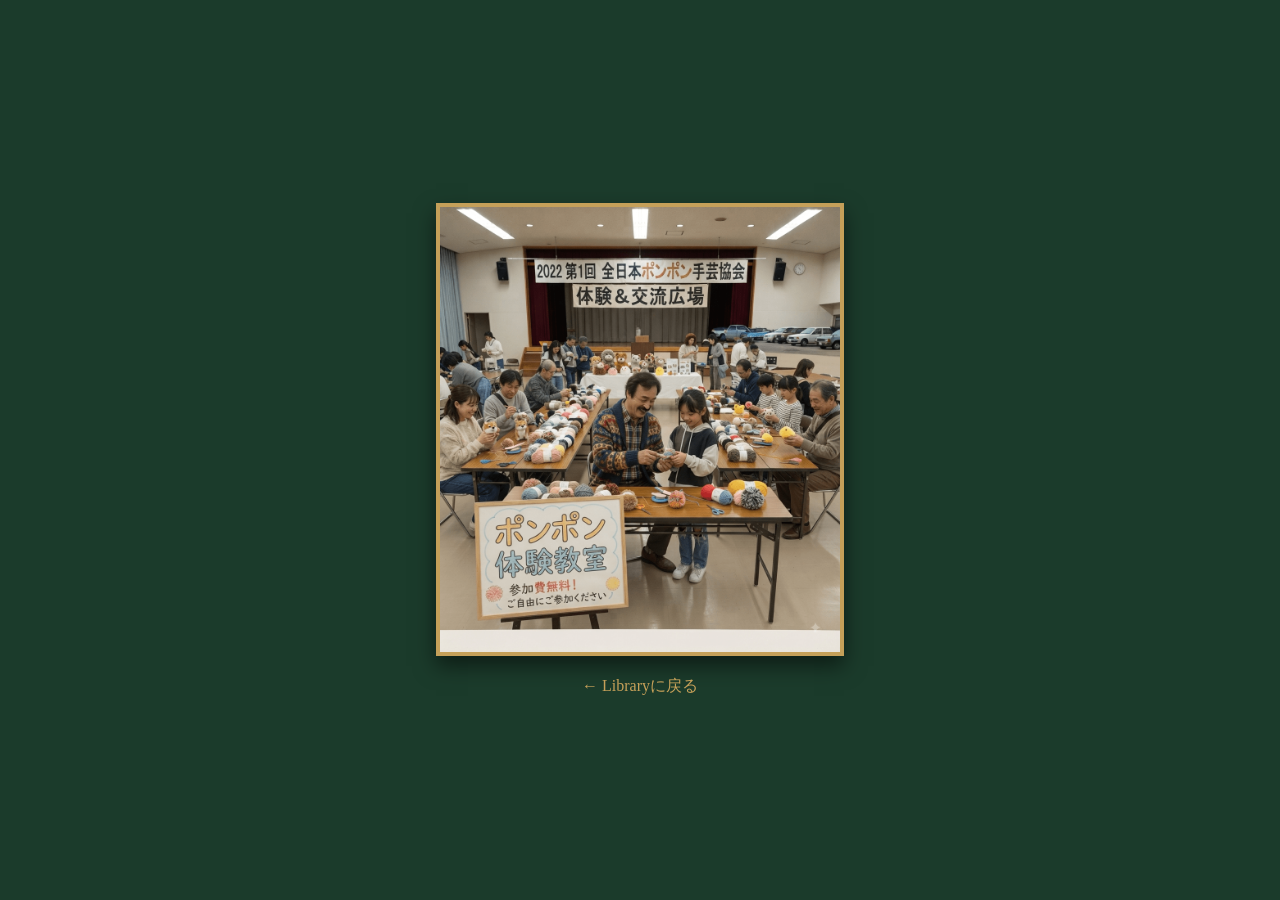
<file: event.html>
<!doctype html>
<html lang="ja">
  <head>
    <meta charset="UTF-8" />
    <meta name="viewport" content="width=device-width, initial-scale=1.0" />
    <title>画像表示</title>

    <style>
      body {
        background-color: #1b3b2b; /* 背景を深緑に統一してもおしゃれ */
        color: #fff;
        display: flex;
        flex-direction: column;
        align-items: center;
        justify-content: center;
        height: 100vh;
        margin: 0;
      }
      img {
        max-width: 400px; /* 【追加】横幅の上限をピクセルで小さく制限する */
        width: 100%; /* 比率を保ったまま縮むようにする */
        height: auto;
        border: 4px solid #c5a059;
        box-shadow: 0 10px 20px rgba(0, 0, 0, 0.5);
      }
      .back-link {
        margin-top: 20px;
        color: #c5a059;
        text-decoration: none;
      }
      .back-link:hover {
        text-decoration: underline;
      }
    </style>
  </head>
  <body>
    <!-- ここに表示したい写真を1枚入れる -->
    <img src="images/ibennto.png" alt="写真" />

    <!-- Libraryページに戻るリンク -->
    <a href="library.html" class="back-link">← Libraryに戻る</a>
  </body>
</html>
</file>
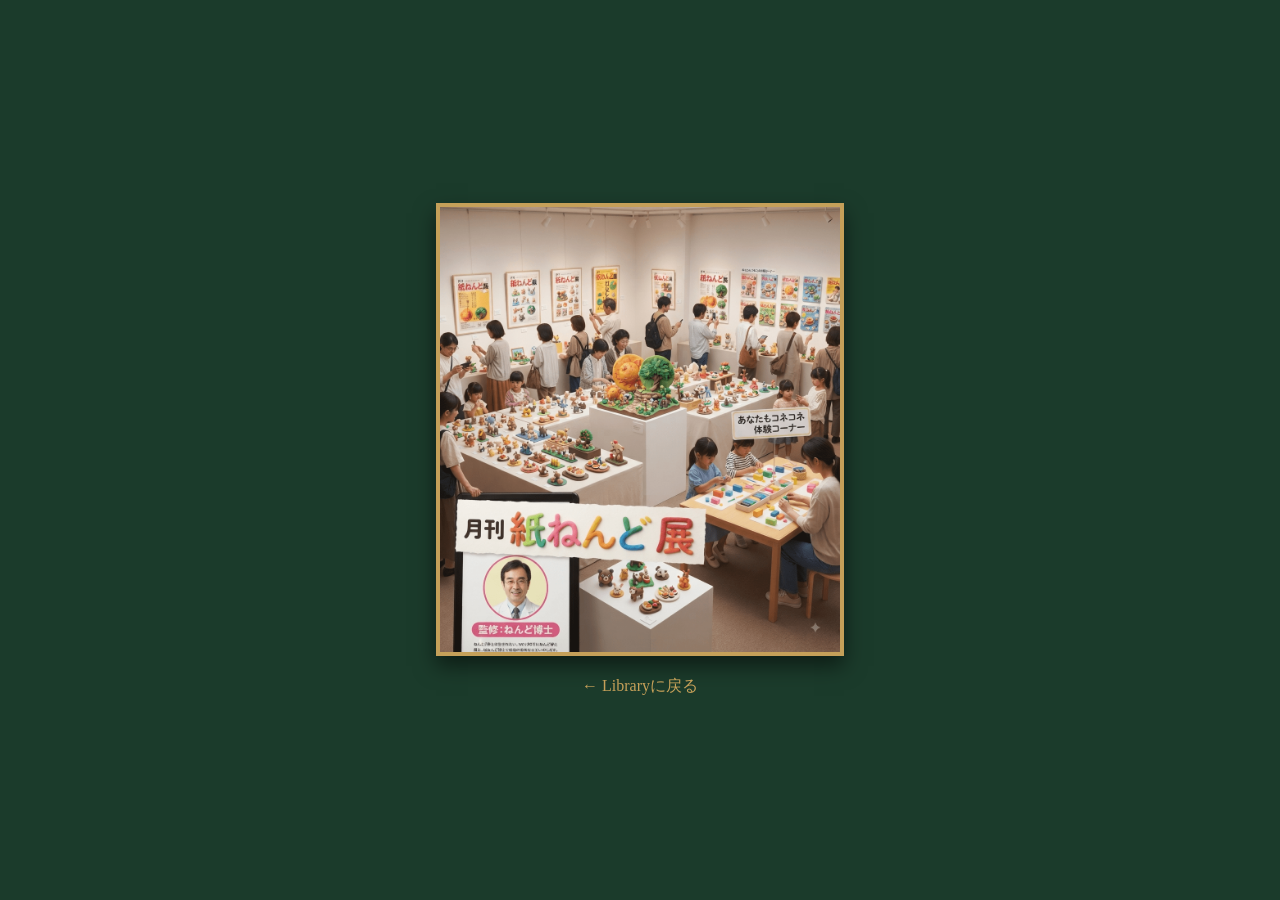
<file: gallery.html>
<!doctype html>
<html lang="ja">
  <head>
    <meta charset="UTF-8" />
    <meta name="viewport" content="width=device-width, initial-scale=1.0" />
    <title>画像表示</title>
    <style>
      body {
        background-color: #1b3b2b; /* 背景を深緑に統一してもおしゃれ */
        color: #fff;
        display: flex;
        flex-direction: column;
        align-items: center;
        justify-content: center;
        height: 100vh;
        margin: 0;
      }
      img {
        max-width: 400px; /* 【追加】横幅の上限をピクセルで小さく制限する */
        width: 100%; /* 比率を保ったまま縮むようにする */
        height: auto;
        border: 4px solid #c5a059;
        box-shadow: 0 10px 20px rgba(0, 0, 0, 0.5);
      }
      .back-link {
        margin-top: 20px;
        color: #c5a059;
        text-decoration: none;
      }
      .back-link:hover {
        text-decoration: underline;
      }
    </style>
  </head>
  <body>
    <!-- ここに表示したい写真を1枚入れる -->
    <img src="images/gyarari.png" alt="写真" />

    <!-- Libraryページに戻るリンク -->
    <a href="library.html" class="back-link">← Libraryに戻る</a>
  </body>
</html>
</file>
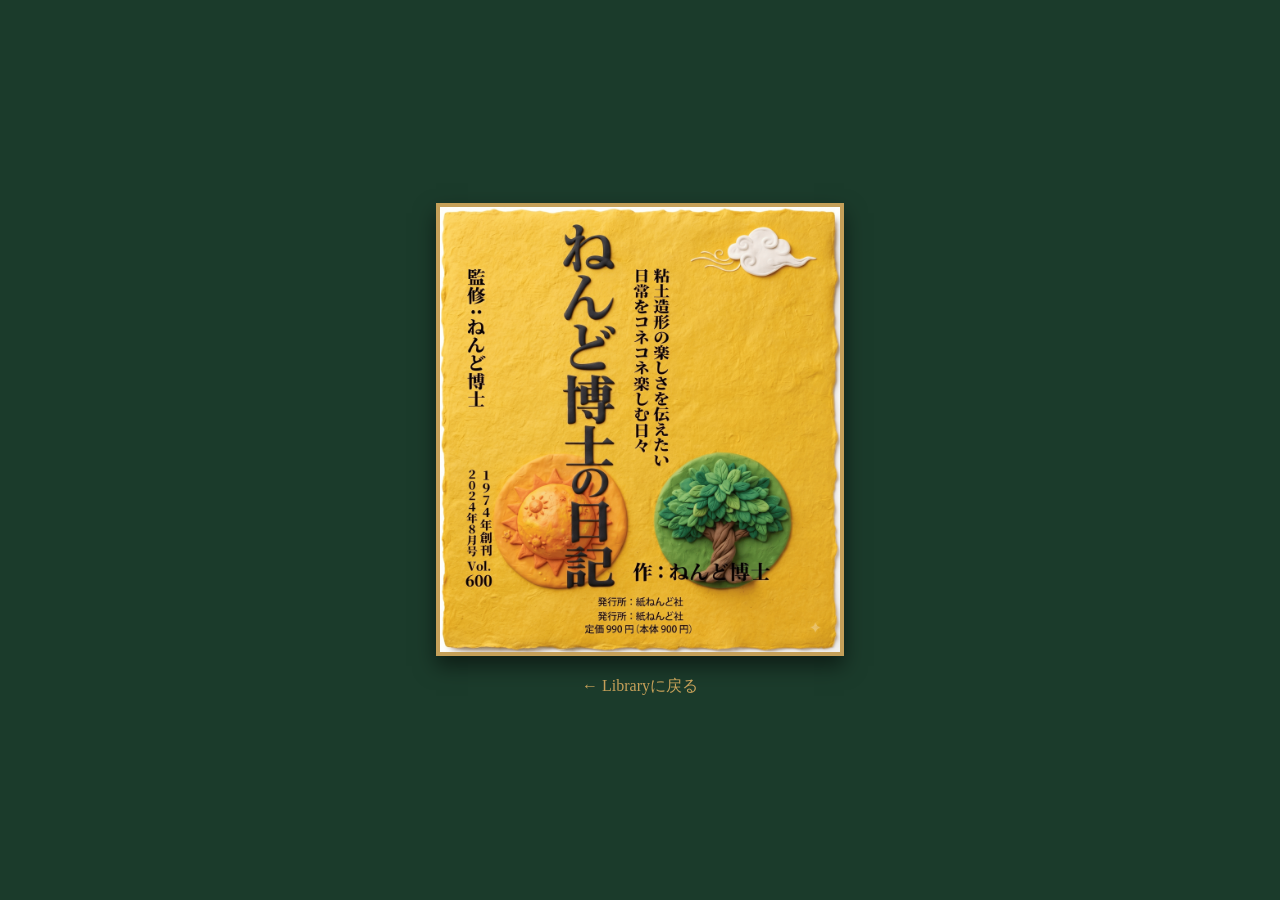
<file: shinkan.html>
<!doctype html>
<html lang="ja">
  <head>
    <meta charset="UTF-8" />
    <meta name="viewport" content="width=device-width, initial-scale=1.0" />
    <title>画像表示</title>
    <style>
      body {
        background-color: #1b3b2b; /* 背景を深緑に統一してもおしゃれ */
        color: #fff;
        display: flex;
        flex-direction: column;
        align-items: center;
        justify-content: center;
        height: 100vh;
        margin: 0;
      }
      img {
        max-width: 400px; /* 【追加】横幅の上限をピクセルで小さく制限する */
        width: 100%; /* 比率を保ったまま縮むようにする */
        height: auto;
        border: 4px solid #c5a059;
        box-shadow: 0 10px 20px rgba(0, 0, 0, 0.5);
      }
      .back-link {
        margin-top: 20px;
        color: #c5a059;
        text-decoration: none;
      }
      .back-link:hover {
        text-decoration: underline;
      }
    </style>
  </head>
  <body>
    <!-- ここに表示したい写真を1枚入れる -->
    <img src="images/sinnkannannnai.png" alt="写真" />

    <!-- Libraryページに戻るリンク -->
    <a href="library.html" class="back-link">← Libraryに戻る</a>
  </body>
</html>
</file>
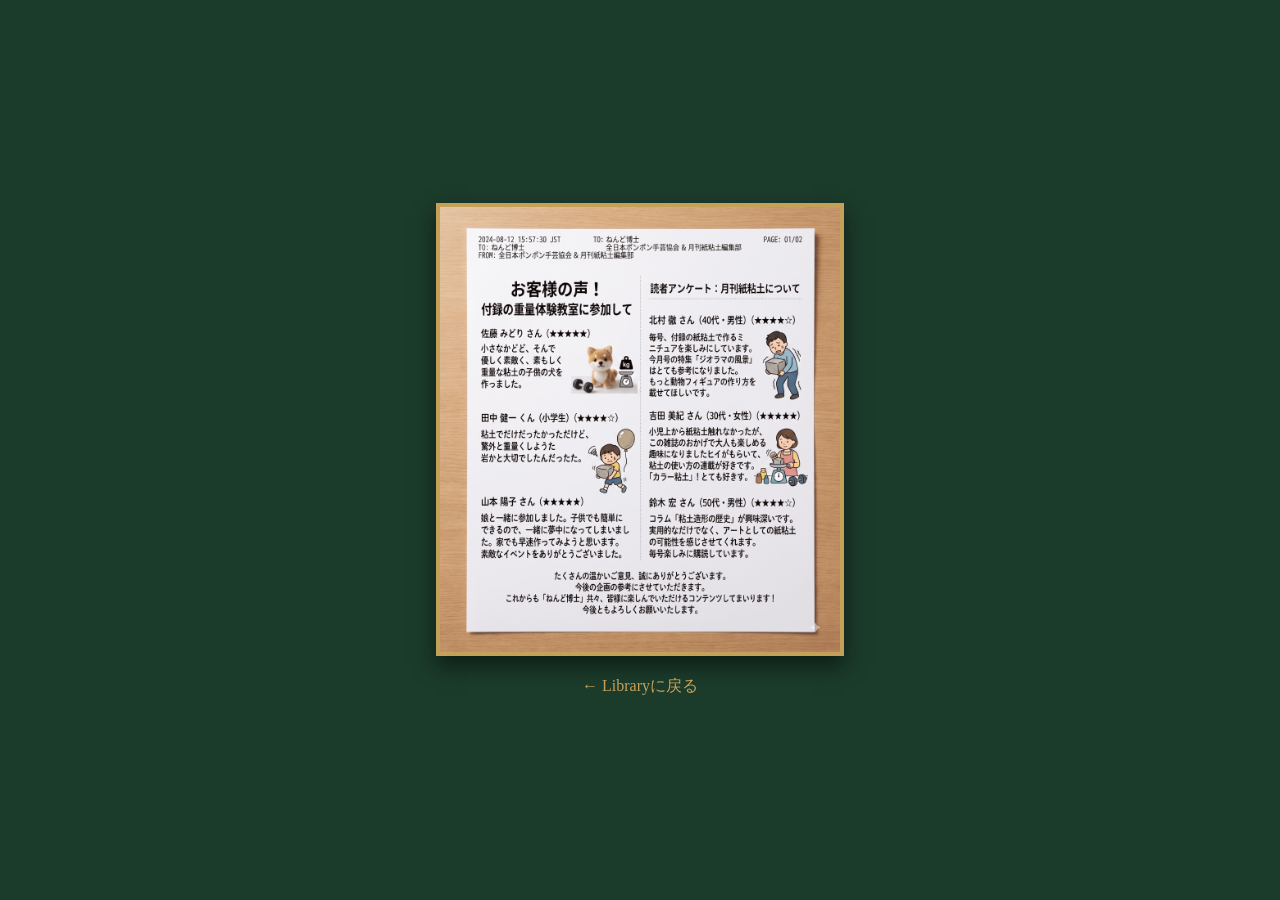
<file: voice.html>
<!doctype html>
<html lang="ja">
  <head>
    <meta charset="UTF-8" />
    <meta name="viewport" content="width=device-width, initial-scale=1.0" />
    <title>画像表示</title>
    <style>
      body {
        background-color: #1b3b2b; /* 背景を深緑に統一してもおしゃれ */
        color: #fff;
        display: flex;
        flex-direction: column;
        align-items: center;
        justify-content: center;
        height: 100vh;
        margin: 0;
      }
      img {
        max-width: 400px; /* 【追加】横幅の上限をピクセルで小さく制限する */
        width: 100%; /* 比率を保ったまま縮むようにする */
        height: auto;
        border: 4px solid #c5a059;
        box-shadow: 0 10px 20px rgba(0, 0, 0, 0.5);
      }
      .back-link {
        margin-top: 20px;
        color: #c5a059;
        text-decoration: none;
      }
      .back-link:hover {
        text-decoration: underline;
      }
    </style>
  </head>
  <body>
    <!-- ここに表示したい写真を1枚入れる -->
    <img src="images/okyakusamanokoe.png" alt="写真" />

    <!-- Libraryページに戻るリンク -->
    <a href="library.html" class="back-link">← Libraryに戻る</a>
  </body>
</html>
</file>
